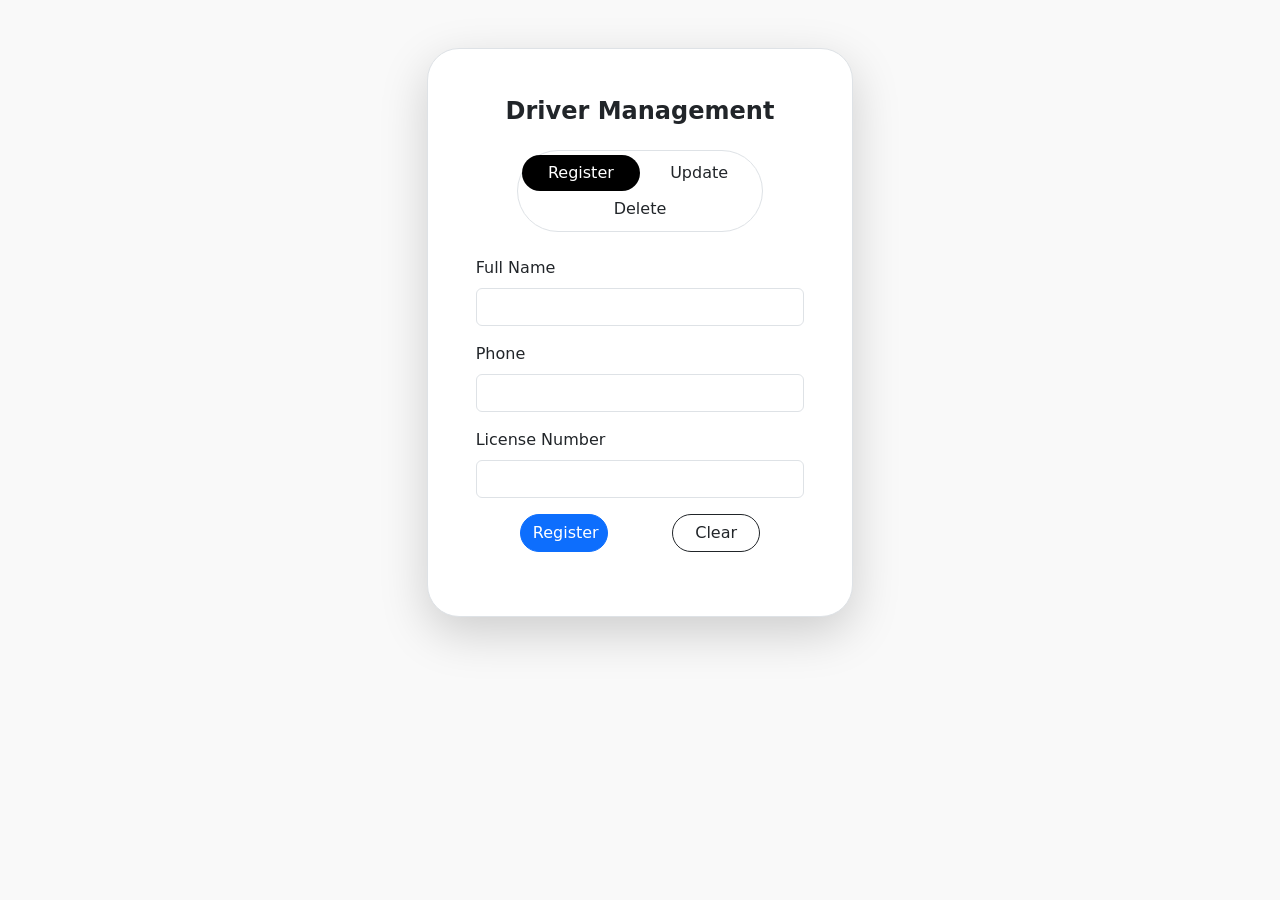
<file: Web/driver.html>
<!doctype html>
<html lang="en">

    <head>
        <meta charset="utf-8">
        <meta name="viewport" content="width=device-width, initial-scale=1">
        <title>Driver Registration Form</title>
        <link href="https://cdn.jsdelivr.net/npm/bootstrap@5.3.8/dist/css/bootstrap.min.css" rel="stylesheet"
            integrity="sha384-sRIl4kxILFvY47J16cr9ZwB07vP4J8+LH7qKQnuqkuIAvNWLzeN8tE5YBujZqJLB" crossorigin="anonymous">

        <link rel="stylesheet" href="../CSS/style.css">
    </head>

    <body>

        <div class="container col-11 col-sm-8 col-md-6 col-lg-4 col-xl-4 border rounded-5 p-5 shadow-lg bg-white mt-5">
            <div class="row">
                <div class="col">
                    <div class="d-flex justify-content-center mb-3">
                        <h4 class="fw-bolder">Driver Management</h4>
                    </div>

                    <div class="row login-toggle border rounded-pill p-1 w-75 mx-auto mb-4 justify-content-center">
                        <div class="col p-0"><button type="button" id="toggle-register"
                                class="btn slider rounded-pill w-100 active">Register</button></div>
                        <div class="col p-0"><button type="button" id="toggle-update"
                                class="btn slider rounded-pill w-100">Update</button></div>
                        <div class="col p-0"><button type="button" id="toggle-delete"
                                class="btn slider rounded-pill w-100">Delete</button></div>
                    </div>

                    <form id="driver-form">

                        <div class="row mb-3 d-none" id="fetch-id">
                            <div class="col">
                                <label for="id" class="form-label">Driver ID</label>
                                <div class="d-flex gap-5">
                                    <input type="number" class="form-control" id="id">
                                    <button type="button" class="btn btn-dark rounded-3" id="fetch-btn">Fetch</button>
                                </div>
                            </div>
                        </div>

                        <div class="mb-3">
                            <label for="driver-name" class="form-label">Full Name</label>
                            <input type="text" class="form-control" id="driver-name">
                        </div>
                        <div class="mb-3">
                            <label for="driver-phone" class="form-label">Phone</label>
                            <input type="text" class="form-control" id="driver-phone">
                        </div>
                        <div class="mb-3">
                            <label for="license" class="form-label">License Number</label>
                            <input type="text" class="form-control" id="license">
                        </div>

                        <div class="row mb-3 d-flex justify-content-evenly gap-2">
                            <button type="button" class="col-3 btn btn-primary rounded-pill"
                                id="register-btn">Register</button>
                            <button type="button" class="col-3 btn btn-warning rounded-pill d-none" id="update-btn">Update</button>
                            <button type="button" class="col-3 btn btn-danger rounded-pill d-none" id="delete-btn">Delete</button>
                            <button type="button" class="col-3 btn btn-outline-dark rounded-pill"
                                id="clear-btn">Clear</button>
                        </div>
                    </form>
                </div>

            </div>

        </div>


        <script src="https://cdn.jsdelivr.net/npm/bootstrap@5.3.8/dist/js/bootstrap.bundle.min.js"
            integrity="sha384-FKyoEForCGlyvwx9Hj09JcYn3nv7wiPVlz7YYwJrWVcXK/BmnVDxM+D2scQbITxI"
            crossorigin="anonymous"></script>

        <script src="../JS/driver.js"></script>
    </body>

</html>
</file>
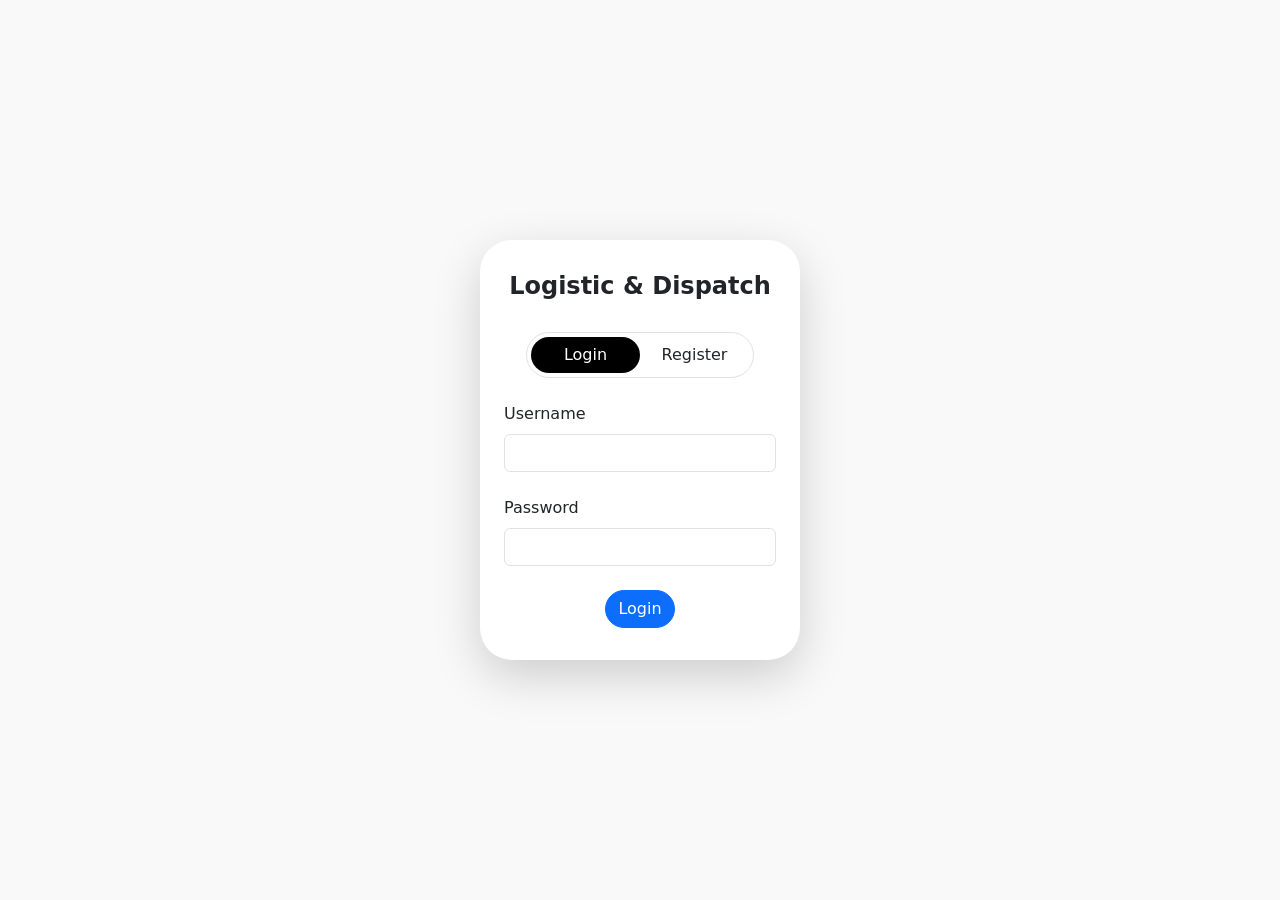
<file: Web/login.html>
<!doctype html>
<html lang="en">

    <head>
        <meta charset="utf-8">
        <meta name="viewport" content="width=device-width, initial-scale=1">
        <title>Logistic and Dispatch</title>
        <link href="https://cdn.jsdelivr.net/npm/bootstrap@5.3.8/dist/css/bootstrap.min.css" rel="stylesheet"
            integrity="sha384-sRIl4kxILFvY47J16cr9ZwB07vP4J8+LH7qKQnuqkuIAvNWLzeN8tE5YBujZqJLB" crossorigin="anonymous">

        <link rel="stylesheet" href="../CSS/login.css">
    </head>

    <body>

        <div class="container bg-white col-sm-11 col-md-8 col-lg-4 col-xl-3 rounded-5 shadow-lg px-2 py-2">
            <div class="row mt-4 mb-4">
                <h4 class="d-flex justify-content-center fw-bolder">Logistic & Dispatch</h4>
            </div>

            <div class="row login-toggle border rounded-pill p-1 w-75 mx-auto mb-4 justify-content-center">
                <div class="col p-0"><button type="button" id="login"
                        class="btn slider rounded-pill w-100 active">Login</button></div>
                <div class="col p-0"><button type="button" id="register"
                        class="btn slider rounded-pill w-100">Register</button></div>
            </div>

            <form id="form-login" class="px-3">

                <div class="mb-4">
                    <label for="username" class="form-label">Username</label>
                    <input type="text" id="username" class="form-control" required>
                </div>
                <div class="mb-4">
                    <label for="password" class="form-label">Password</label>
                    <input type="password" id="password" class="form-control" required>
                </div>
                <div class="mb-4 d-flex mx-auto justify-content-center">
                    <button type="submit" class="btn rounded-pill btn-primary">Login</button>
                </div>

            </form>

            <form id="form-register" class="px-3 d-none">
                <div class="row mb-1">
                    <h4 class="d-flex justify-content-center">Register as</h4>
                </div>
                <div class="mb-4 d-flex mx-auto justify-content-center">
                    <a href="customer.html"
                        class="btn rounded-pill btn-outline-success w-50 text-decoration-none">Customer</a>
                </div>
                <div class="mb-4 d-flex mx-auto justify-content-center">
                    <a href="driver.html" class="btn rounded-pill btn-outline-primary w-50 text-decoration-none">Driver</a>
                </div>
                <div class="mb-4 d-flex mx-auto justify-content-center">
                    <a href="vehicle.html"
                        class="btn rounded-pill btn-outline-warning w-50 text-decoration-none">Vehicle</a>
                </div>
            </form>


        </div>


        <script src="https://cdn.jsdelivr.net/npm/bootstrap@5.3.8/dist/js/bootstrap.bundle.min.js"
            integrity="sha384-FKyoEForCGlyvwx9Hj09JcYn3nv7wiPVlz7YYwJrWVcXK/BmnVDxM+D2scQbITxI"
            crossorigin="anonymous"></script>

        <script src="../JS/login.js"></script>
    </body>

</html>
</file>
<file: CSS/style.css>
body {
display: flex;
  background-color: #f9f9f9;
  font-family: system-ui, -apple-system, BlinkMacSystemFont, 'Segoe UI', Roboto, Oxygen, Ubuntu, Cantarell, 'Open Sans', 'Helvetica Neue', sans-serif;
}

.login-toggle {
    width: 170px;
    display: flex;
    justify-content: space-between;
}

.login-toggle .slider {
    border: none;
    font-weight: 500;
    transition: all 0.3s ease;
}

.login-toggle .slider.active {
    background-color: #000000 !important;
    color: #ffffff !important;
}
.login-toggle .slider:hover:not(.active) {
    background-color: #b8b8b8 !important;
}
</file>
<file: CSS/login.css>
body {
display: flex;
  background-color: #f9f9f9;
  font-family: system-ui, -apple-system, BlinkMacSystemFont, 'Segoe UI', Roboto, Oxygen, Ubuntu, Cantarell, 'Open Sans', 'Helvetica Neue', sans-serif;
  height: 100vh;
  align-items: center;
  justify-content: center;
}

.login-toggle {
    width: 170px;
    display: flex;
    justify-content: space-between;
}

.login-toggle .slider {
    border: none;
    font-weight: 500;
    transition: all 0.3s ease;
}

.login-toggle .slider.active {
    background-color: #000000 !important;
    color: #ffffff !important;
}
.login-toggle .slider:hover:not(.active) {
    background-color: #b8b8b8 !important;
}
</file>
